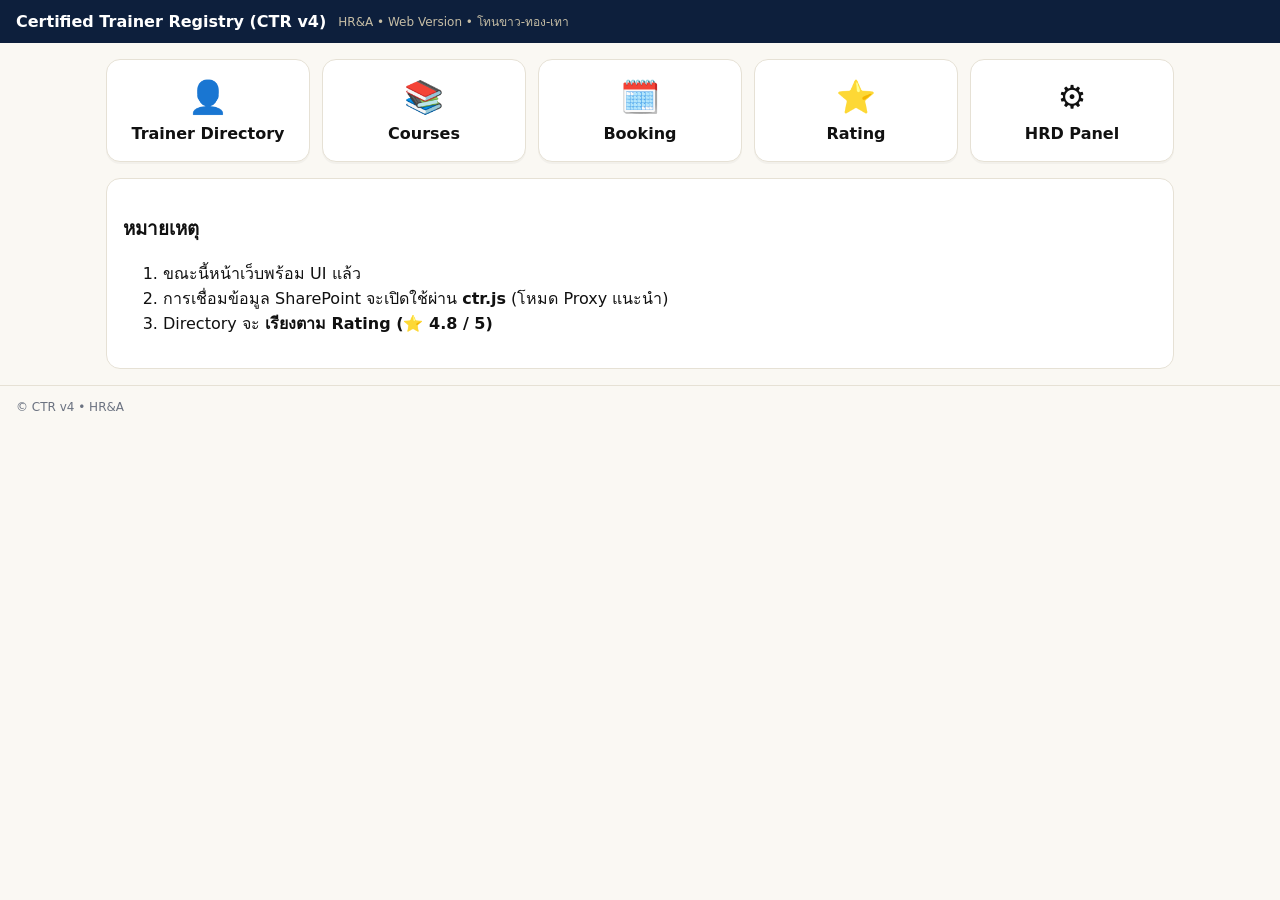
<file: index.html>
<!doctype html>
<html lang="th">
<head>
  <meta charset="utf-8">
  <meta name="viewport" content="width=device-width,initial-scale=1">
  <title>CTR v4 • Home</title>
  <link rel="stylesheet" href="style.css">
</head>
<body>
  <header class="topbar">
    <div class="brand">Certified Trainer Registry (CTR v4)</div>
    <div class="sub">HR&A • Web Version • โทนขาว‑ทอง‑เทา</div>
  </header>

  <main class="wrap">
    <section class="grid-icons">
      <a class="icon-card" href="trainers.html"><div class="icon">👤</div><div class="text">Trainer Directory</div></a>
      <a class="icon-card" href="courses.html"><div class="icon">📚</div><div class="text">Courses</div></a>
      <a class="icon-card" href="booking.html"><div class="icon">🗓️</div><div class="text">Booking</div></a>
      <a class="icon-card" href="rating.html"><div class="icon">⭐</div><div class="text">Rating</div></a>
      <a class="icon-card" href="hrd.html"><div class="icon">⚙️</div><div class="text">HRD Panel</div></a>
    </section>

    <section class="note">
      <h3>หมายเหตุ</h3>
      <ol>
        <li>ขณะนี้หน้าเว็บพร้อม UI แล้ว</li>
        <li>การเชื่อมข้อมูล SharePoint จะเปิดใช้ผ่าน <b>ctr.js</b> (โหมด Proxy แนะนำ)</li>
        <li>Directory จะ <b>เรียงตาม Rating (⭐ 4.8 / 5)</b></li>
      </ol>
    </section>
  </main>

  <footer class="footer">© CTR v4 • HR&A</footer>
</body>
</html>
</file>
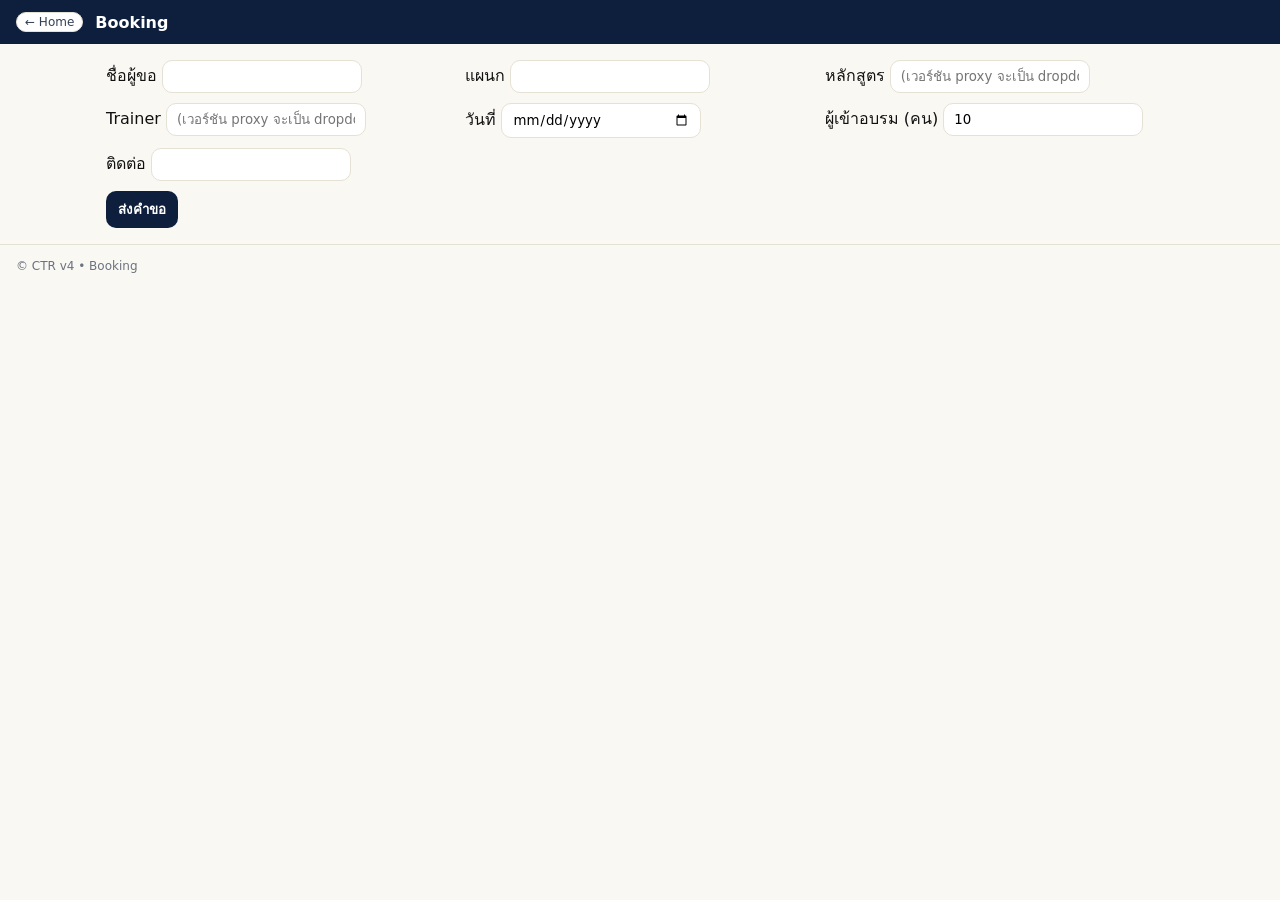
<file: booking.html>
<!doctype html>
<html lang="th">
<head>
  <meta charset="utf-8">
  <meta name="viewport" content="width=device-width,initial-scale=1">
  <title>CTR v4 • Booking</title>
  <link rel="stylesheet" href="style.css">
  <script defer src="ctr.js"></script>
  <script>document.addEventListener('DOMContentLoaded', ()=>{ CTR.init(); CTR.prefillBooking(); });</script>
</head>
<body>
  <header class="topbar">
    <a href="index.html" class="badge">← Home</a>
    <div class="brand">Booking</div>
  </header>

  <main class="wrap">
    <form class="form" onsubmit="CTR.submitBooking(event)">
      <div class="grid-2">
        <label>ชื่อผู้ขอ <input id="b_req" class="input" required></label>
        <label>แผนก <input id="b_dept" class="input" required></label>
        <label>หลักสูตร <input id="b_course" class="input" required placeholder="(เวอร์ชัน proxy จะเป็น dropdown)"></label>
        <label>Trainer <input id="b_trainer" class="input" required placeholder="(เวอร์ชัน proxy จะเป็น dropdown)"></label>
        <label>วันที่ <input id="b_date" class="input" type="date"></label>
        <label>ผู้เข้าอบรม (คน) <input id="b_head" class="input" type="number" min="1" value="10"></label>
        <label>ติดต่อ <input id="b_contact" class="input"></label>
      </div>
      <div class="row" style="margin-top:10px">
        <button class="btn" type="submit">ส่งคำขอ</button>
        <span id="b_msg" class="small"></span>
      </div>
    </form>
  </main>

  <footer class="footer">© CTR v4 • Booking</footer>
</body>
</html>
</file>
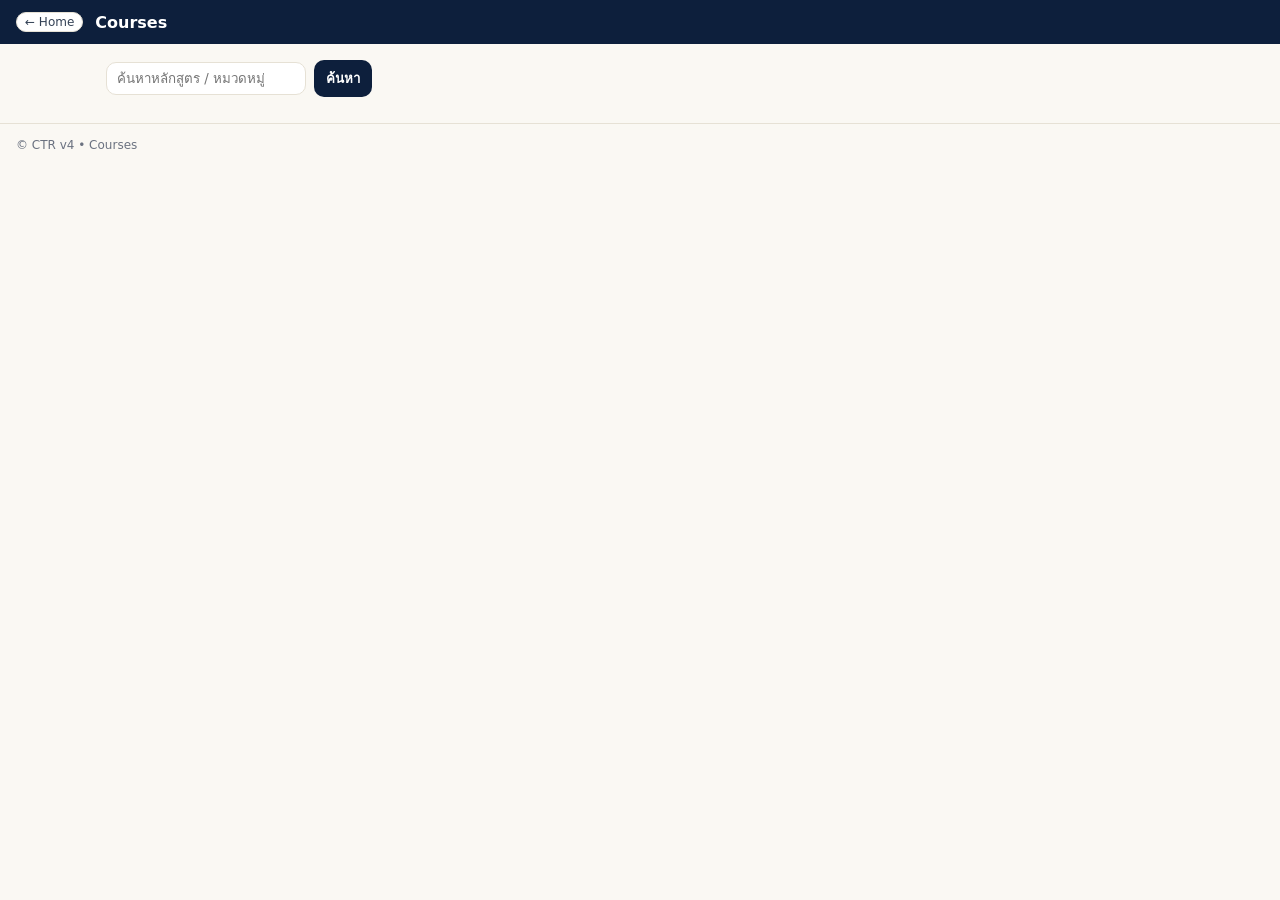
<file: courses.html>
<!doctype html>
<html lang="th">
<head>
  <meta charset="utf-8">
  <meta name="viewport" content="width=device-width,initial-scale=1">
  <title>CTR v4 • Courses</title>
  <link rel="stylesheet" href="style.css">
  <script defer src="ctr.js"></script>
  <script>document.addEventListener('DOMContentLoaded', ()=>{ CTR.init(); CTR.loadCourses(); });</script>
</head>
<body>
  <header class="topbar">
    <a href="index.html" class="badge">← Home</a>
    <div class="brand">Courses</div>
  </header>

  <main class="wrap">
    <div class="toolbar">
      <input id="cq" class="input" placeholder="ค้นหาหลักสูตร / หมวดหมู่">
      <button class="btn" onclick="CTR.searchCourse(document.getElementById('cq').value)">ค้นหา</button>
    </div>
    <div id="clist" class="cards"></div>
  </main>

  <footer class="footer">© CTR v4 • Courses</footer>
</body>
</html>
</file>
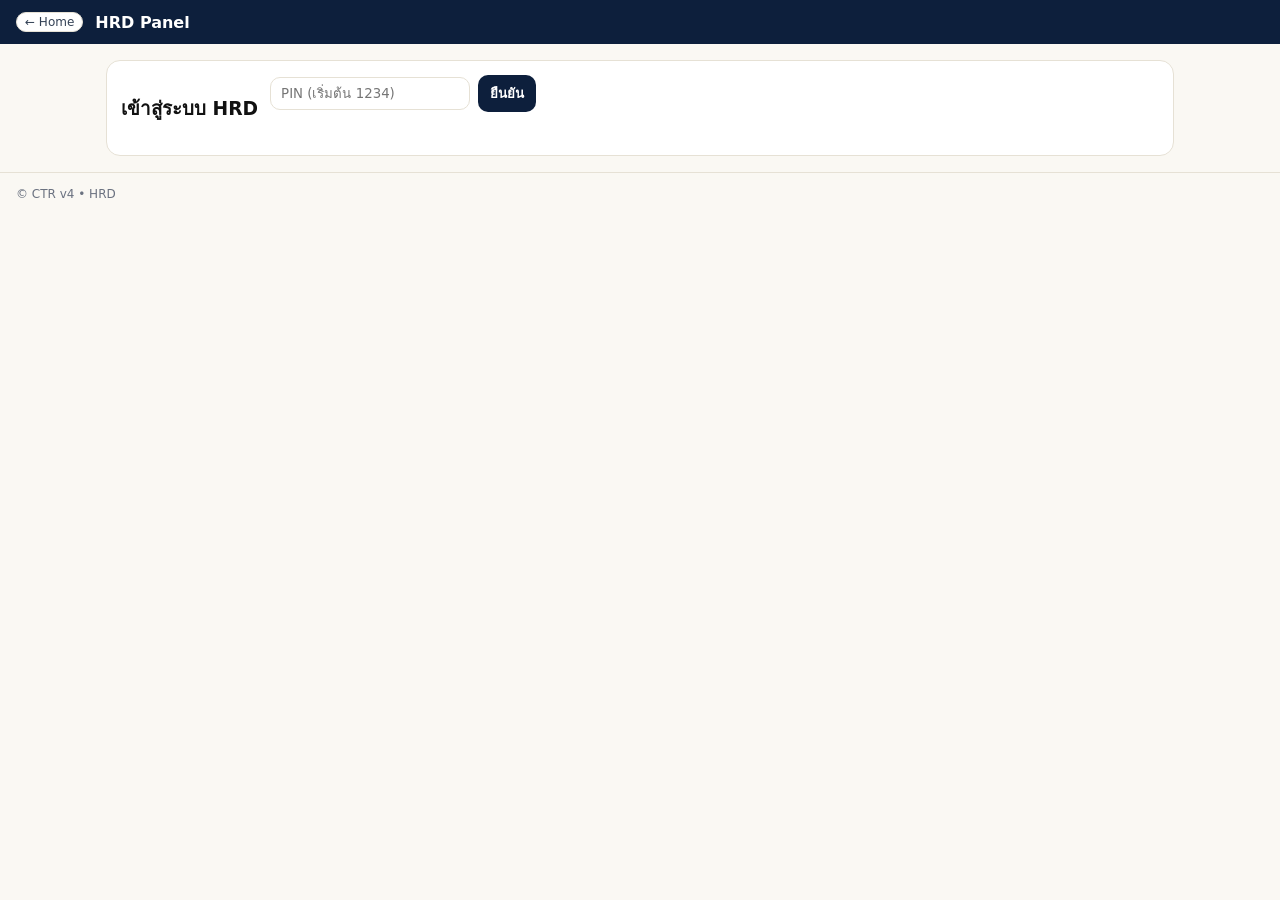
<file: hrd.html>
<!doctype html>
<html lang="th">
<head>
  <meta charset="utf-8">
  <meta name="viewport" content="width=device-width,initial-scale=1">
  <title>CTR v4 • HRD Panel</title>
  <link rel="stylesheet" href="style.css">
  <script defer src="ctr.js"></script>
  <script>document.addEventListener('DOMContentLoaded', ()=>{ CTR.init(); });</script>
</head>
<body>
  <header class="topbar">
    <a href="index.html" class="badge">← Home</a>
    <div class="brand">HRD Panel</div>
  </header>

  <main class="wrap">
    <section class="card">
      <h3>เข้าสู่ระบบ HRD</h3>
      <div class="row">
        <input id="pin" class="input" type="password" placeholder="PIN (เริ่มต้น 1234)">
        <button class="btn" onclick="CTR.loginHRD()">ยืนยัน</button>
        <span id="p_msg" class="small"></span>
      </div>
    </section>

    <section id="hrd_area" style="display:none">
      <div class="grid-2" style="margin-top:10px">
        <div class="card"><h3>Trainers</h3><button class="btn ghost" onclick="CTR.adminOpen('trainers')">เปิด</button></div>
        <div class="card"><h3>Courses</h3><button class="btn ghost" onclick="CTR.adminOpen('courses')">เปิด</button></div>
        <div class="card"><h3>Sessions</h3><button class="btn ghost" onclick="CTR.adminOpen('sessions')">เปิด</button></div>
        <div class="card"><h3>Bookings</h3><button class="btn ghost" onclick="CTR.adminOpen('bookings')">เปิด</button></div>
        <div class="card"><h3>Ratings</h3><button class="btn ghost" onclick="CTR.adminOpen('ratings')">เปิด</button></div>
        <div class="card"><h3>Admin (PIN/Backup)</h3><button class="btn ghost" onclick="CTR.adminOpen('admin')">เปิด</button></div>
      </div>
      <section class="note small" style="margin-top:10px">
        เวอร์ชัน proxy: ปุ่มทั้งหมดจะทำ CRUD ผ่านปลายทาง Power Automate/Function
      </section>
    </section>
  </main>

  <footer class="footer">© CTR v4 • HRD</footer>
</body>
</html>
</file>
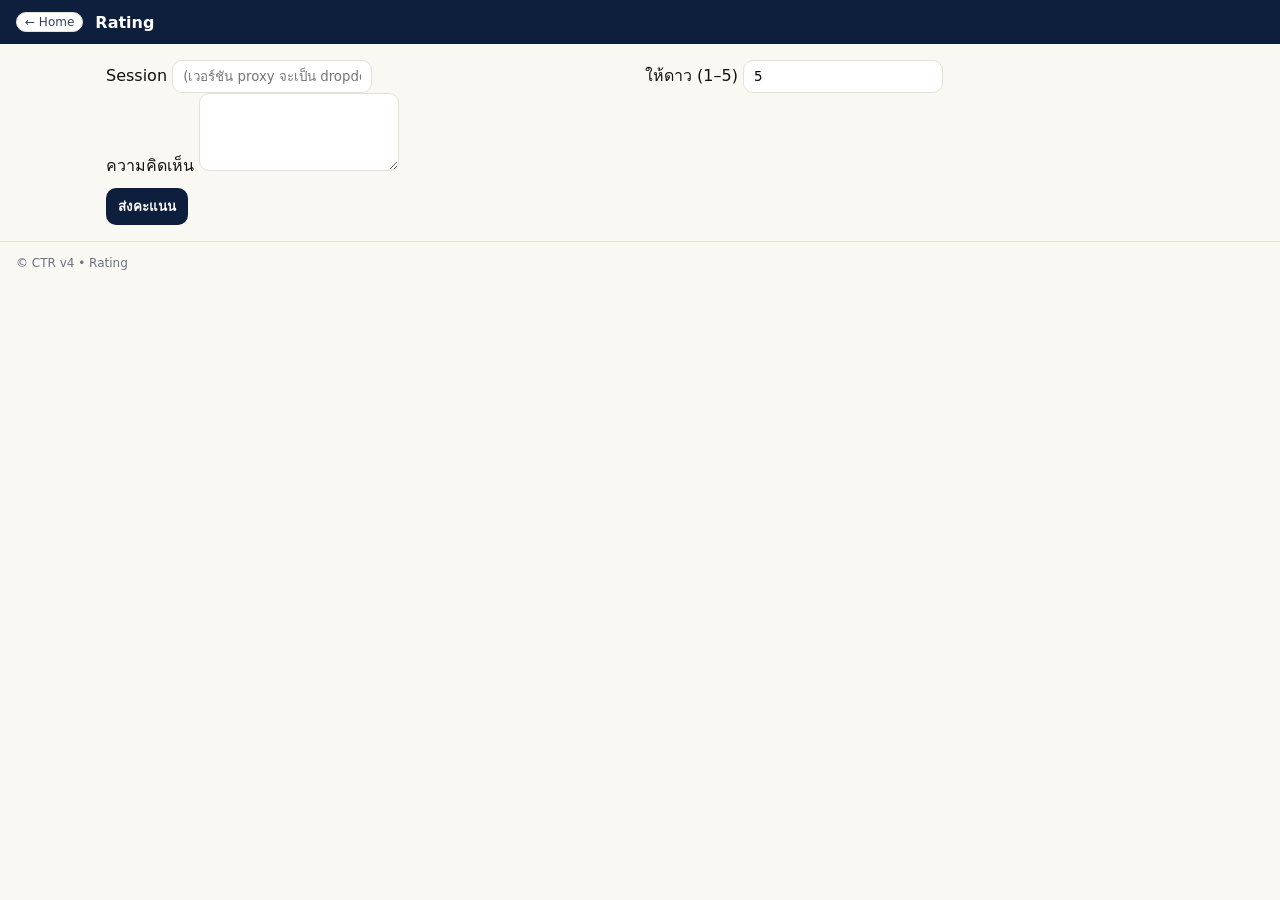
<file: rating.html>
<!doctype html>
<html lang="th">
<head>
  <meta charset="utf-8">
  <meta name="viewport" content="width=device-width,initial-scale=1">
  <title>CTR v4 • Rating</title>
  <link rel="stylesheet" href="style.css">
  <script defer src="ctr.js"></script>
  <script>document.addEventListener('DOMContentLoaded', ()=>{ CTR.init(); CTR.prefillRating(); });</script>
</head>
<body>
  <header class="topbar">
    <a href="index.html" class="badge">← Home</a>
    <div class="brand">Rating</div>
  </header>

  <main class="wrap">
    <form class="form" onsubmit="CTR.submitRating(event)">
      <div class="grid-2">
        <label>Session <input id="r_session" class="input" required placeholder="(เวอร์ชัน proxy จะเป็น dropdown)"></label>
        <label>ให้ดาว (1–5) <input id="r_star" class="input" type="number" min="1" max="5" value="5"></label>
      </div>
      <label>ความคิดเห็น <textarea id="r_cmt" class="input" rows="4"></textarea></label>
      <div class="row" style="margin-top:10px">
        <button class="btn" type="submit">ส่งคะแนน</button>
        <span id="r_msg" class="small"></span>
      </div>
    </form>
  </main>

  <footer class="footer">© CTR v4 • Rating</footer>
</body>
</html>
</file>
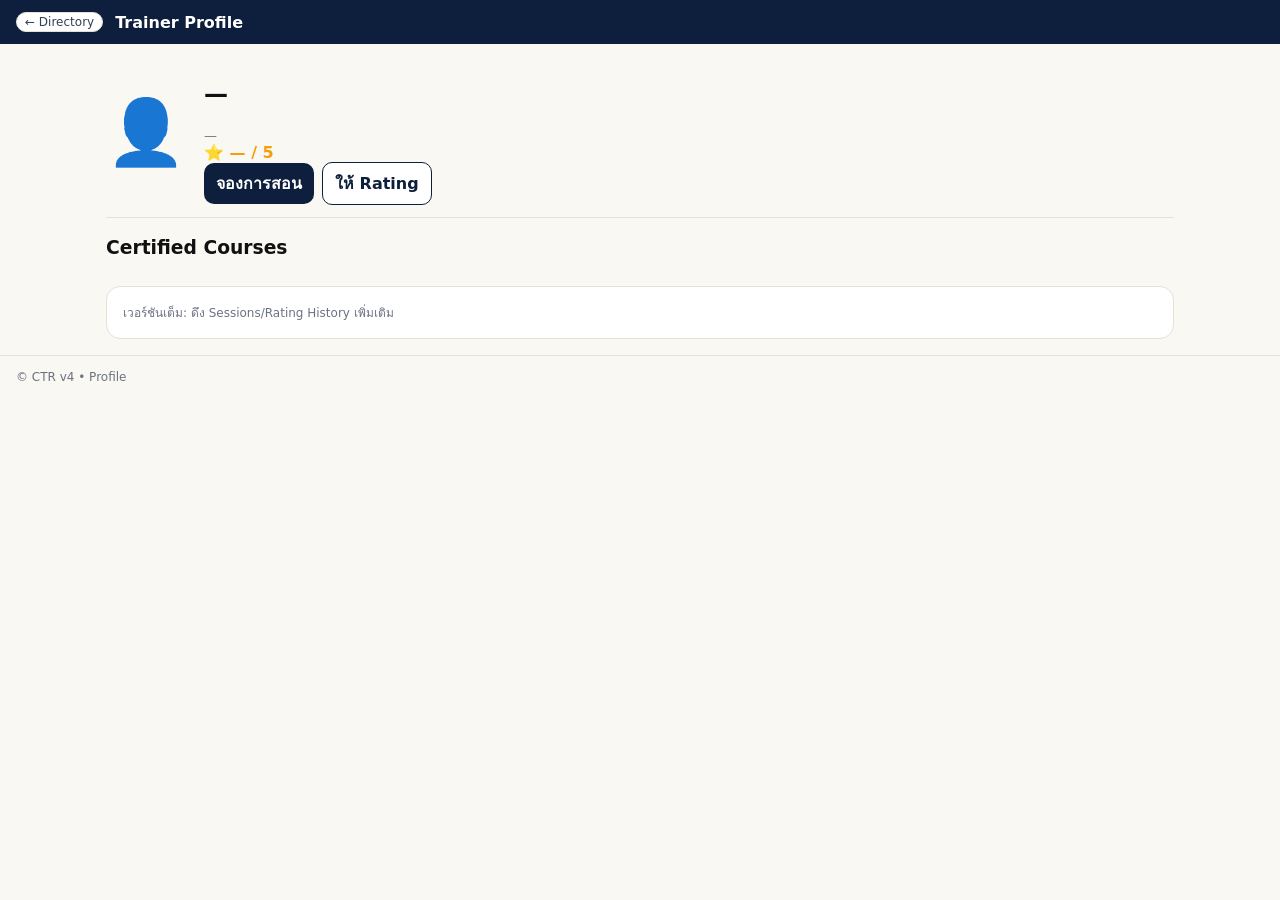
<file: trainer-profile.html>
<!doctype html>
<html lang="th">
<head>
  <meta charset="utf-8">
  <meta name="viewport" content="width=device-width,initial-scale=1">
  <title>CTR v4 • Trainer Profile</title>
  <link rel="stylesheet" href="style.css">
  <script defer src="ctr.js"></script>
  <script>
    document.addEventListener('DOMContentLoaded', async () => {
      CTR.init();
      await CTR.loadTrainerProfile();
    });
  </script>
</head>
<body>
  <header class="topbar">
    <a href="trainers.html" class="badge">← Directory</a>
    <div class="brand">Trainer Profile</div>
  </header>

  <main class="wrap">
    <section class="profile">
      <div class="avatar-lg">👤</div>
      <div>
        <h2 id="tname">—</h2>
        <div class="meta" id="tdept">—</div>
        <div class="stars" id="trating">⭐ — / 5</div>
        <div class="row">
          <a href="booking.html" class="btn">จองการสอน</a>
          <a href="rating.html" class="btn ghost">ให้ Rating</a>
        </div>
      </div>
    </section>
    <hr class="sep">
    <section>
      <h3>Certified Courses</h3>
      <div id="tcourses" class="row"></div>
    </section>
    <section class="note small">เวอร์ชันเต็ม: ดึง Sessions/Rating History เพิ่มเติม</section>
  </main>

  <footer class="footer">© CTR v4 • Profile</footer>
</body>
</html>
</file>
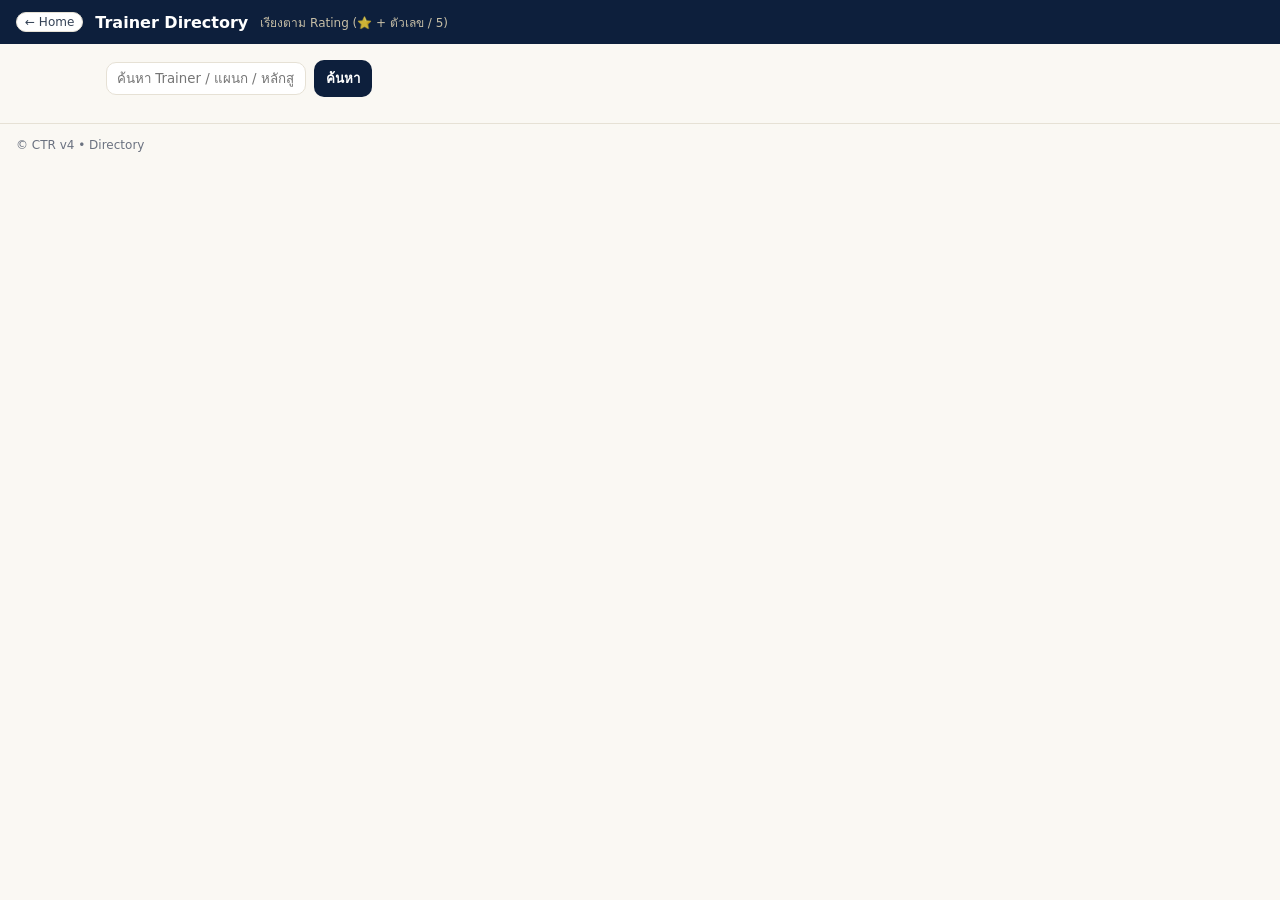
<file: trainers.html>
<!doctype html>
<html lang="th">
<head>
  <meta charset="utf-8">
  <meta name="viewport" content="width=device-width,initial-scale=1">
  <title>CTR v4 • Trainers</title>
  <link rel="stylesheet" href="style.css">
  <script defer src="ctr.js"></script>
  <script>
    document.addEventListener('DOMContentLoaded', async () => {
      CTR.init();
      await CTR.loadTrainers(); // โหลด + เรียงดาวมาก→น้อย
    });
  </script>
</head>
<body>
  <header class="topbar">
    <a href="index.html" class="badge">← Home</a>
    <div class="brand">Trainer Directory</div>
    <div class="sub">เรียงตาม Rating (⭐ + ตัวเลข / 5)</div>
  </header>

  <main class="wrap">
    <div class="toolbar">
      <input id="q" class="input" placeholder="ค้นหา Trainer / แผนก / หลักสูตร">
      <button class="btn" onclick="CTR.search(document.getElementById('q').value)">ค้นหา</button>
      <span id="info" class="small"></span>
    </div>
    <div id="list" class="cards"></div>
  </main>

  <footer class="footer">© CTR v4 • Directory</footer>
</body>
</html>
</file>
<file: style.css>
:root{
  --navy:#0D1F3C; --ivory:#FAF8F3; --line:#E6E1D5; --gold:#B8860B;
  --text:#111; --muted:#6b7280; --ok:#15803D; --err:#B91C1C;
}
*{box-sizing:border-box} body{margin:0;font-family:"Sarabun",system-ui,Segoe UI,Roboto,Arial,sans-serif;background:var(--ivory);color:var(--text)}
a{color:inherit;text-decoration:none} img{max-width:100%;display:block}

.topbar{background:var(--navy);color:#fff;padding:12px 16px;display:flex;gap:12px;align-items:center;flex-wrap:wrap}
.topbar .brand{font-weight:800} .topbar .sub{font-size:12px;color:rgba(245,230,192,.8)}
.wrap{max-width:1100px;margin:16px auto;padding:0 16px}
.footer{border-top:1px solid var(--line);padding:14px 16px;font-size:12px;color:var(--muted)}

.grid-icons{display:grid;grid-template-columns:repeat(auto-fit,minmax(180px,1fr));gap:12px;margin:16px 0}
.icon-card{background:#fff;border:1px solid var(--line);border-radius:14px;padding:18px;display:flex;flex-direction:column;align-items:center;gap:8px;box-shadow:0 2px 0 rgba(0,0,0,.03);transition:.15s box-shadow}
.icon-card:hover{box-shadow:0 10px 26px rgba(0,0,0,.08)}
.icon{font-size:32px} .text{font-weight:800}

.note{background:#fff;border:1px solid var(--line);border-radius:14px;padding:16px;margin-top:10px}
.toolbar{display:flex;gap:8px;align-items:center;margin:10px 0;flex-wrap:wrap}
.input{border:1.5px solid var(--line);border-radius:10px;padding:8px 10px;font-family:inherit;min-width:200px}
.btn{background:var(--navy);color:#fff;border:none;border-radius:10px;padding:8px 12px;font-weight:700;cursor:pointer}
.btn.ghost{background:#fff;color:var(--navy);border:1.5px solid var(--navy)}
.badge{display:inline-block;padding:2px 8px;border-radius:999px;border:1px solid var(--line);font-size:12px;color:#334155;background:#fff}
.ok{color:var(--ok);font-weight:700} .err{color:var(--err);font-weight:700}

.cards{display:grid;grid-template-columns:1fr;gap:10px}
.card{background:#fff;border:1px solid var(--line);border-radius:14px;padding:14px;display:flex;gap:12px;align-items:flex-start}
.avatar{font-size:28px} .avatar-lg{font-size:64px}
.info .name{font-weight:800} .meta{color:var(--muted);font-size:13px}
.row{display:flex;gap:8px;align-items:center;flex-wrap:wrap}
.grid-2{display:grid;grid-template-columns:repeat(auto-fit,minmax(280px,1fr));gap:10px}
.profile{display:flex;gap:18px;align-items:center;margin:12px 0}
hr.sep{border:none;border-top:1px solid var(--line);margin:10px 0}
.small{font-size:12px;color:var(--muted)}
/* rating stars */
.stars{color:#f59e0b;font-weight:800}
</file>
